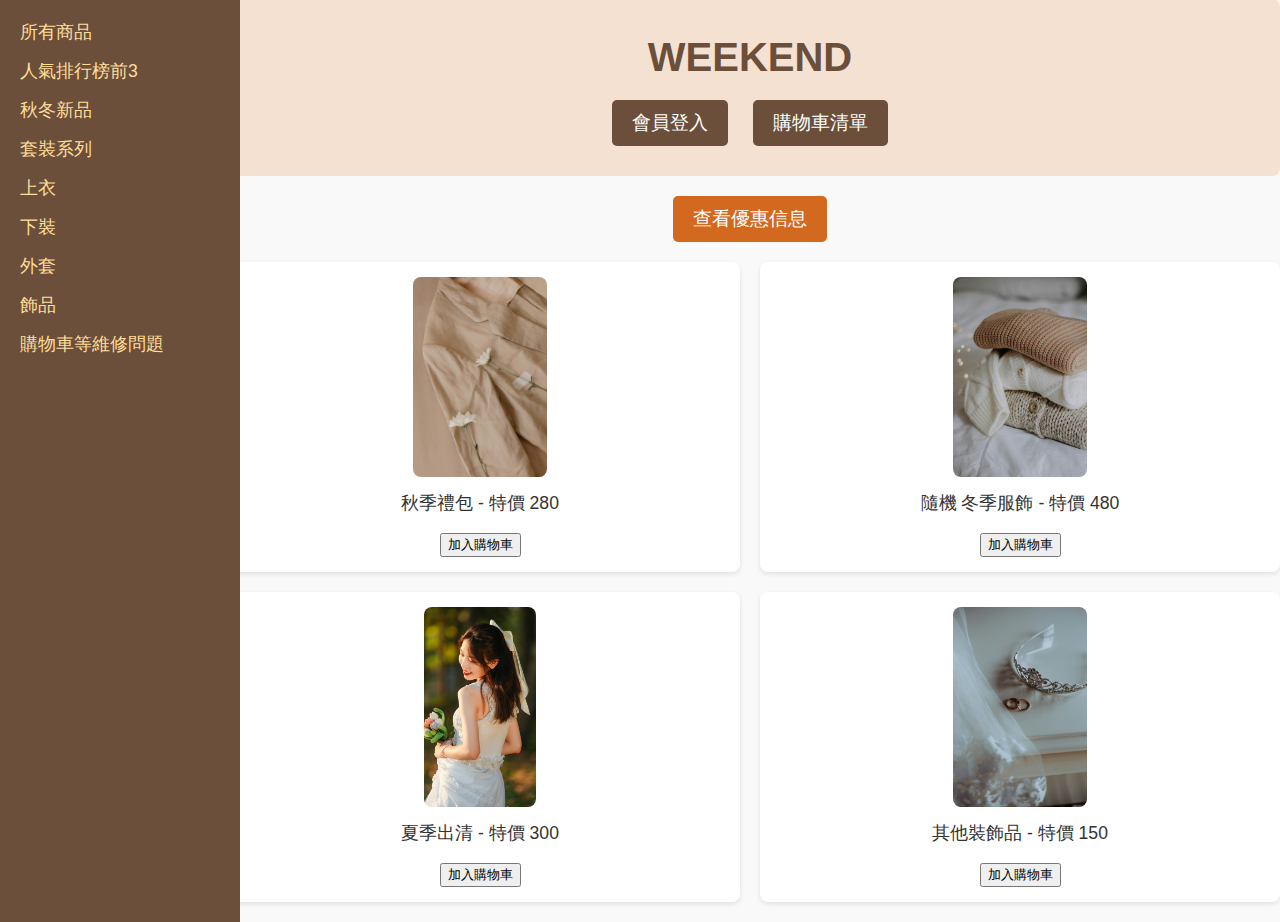
<file: index.html>
<!DOCTYPE html>
<html lang="zh-Hant">
<head>
    <meta charset="UTF-8">
    <meta name="viewport" content="width=device-width, initial-scale=1.0">
    <title>商品展示頁面</title>
    <link rel="stylesheet" href="styles.css">
</head>
<body>

<aside class="sidebar">
    <nav>
        <ul class="navigation">
            <li><a href="page1.html">所有商品</a></li>
            <li><a href="page2.html">人氣排行榜前3</a></li>
            <li><a href="page3.html">秋冬新品</a></li>
            <li><a href="page4.html">套裝系列</a></li>
            <li><a href="page5.html">上衣</a></li>
            <li><a href="page6.html">下裝</a></li>
            <li><a href="page7.html">外套</a></li>
            <li><a href="page8.html">飾品</a></li>
            <li><a href="page9.html">購物車等維修問題</a></li>
        </ul>
    </nav>
</aside>

<main>
    <header>
        <h1 class="site-title">WEEKEND</h1>
        <!-- 添加會員登入和購物車清單按鈕 -->
        <div class="user-controls">
            <button class="login-btn" id="loginBtn">會員登入</button>
            <button class="cart-btn" id="cartBtn">購物車清單</button>
        </div>
    </header>

    <section class="promotion">
        <a href="https://crong1017.github.io/skirt/" target="_blank">
    <button>查看優惠信息</button>
</a>

    </section>

    <!-- 會員登入彈跳視窗結構 -->
    <div id="loginModal" class="modal">
        <div class="modal-content">
            <span class="close" id="closeLoginModal">&times;</span>
            <h2>會員登入</h2>
            <label for="username">帳號：</label>
            <input type="text" id="username" name="username" required>
            <label for="password">密碼：</label>
            <input type="password" id="password" name="password" required>
            <button id="submitLogin">登入</button>
        </div>
    </div>
    <!-- 購物車彈跳視窗結構 -->
    <div id="cartModal" class="modal">
        <div class="modal-content">
            <span class="close" id="closeCartModal">&times;</span>
            <h2>購物車清單</h2>
            <ul id="cartItems"></ul>
            <p id="cartTotal">總金額：NT. 0</p>
            <button id="checkoutBtn">結帳</button>
        </div>
    </div>

    <!-- 購物車結帳彈跳視窗 -->
    <div id="checkoutModal" class="modal">
        <div class="modal-content">
            <span class="close" id="closeCheckoutModal">&times;</span>
            <h2>選擇支付方式</h2>
            <button id="codPayment">貨到付款</button>
            <button id="creditPayment">信用卡支付</button>
        </div>
    </div>

    <section class="product-display">
        <div class="product">
            <img src="path_to_image1.jpg" alt="商品展示1">
            <p>秋季禮包 - 特價 280</p>
            <button class="addToCartBtn" data-product-name="秋季禮包" data-product-price="280">加入購物車</button>
        </div>
        <div class="product">
            <img src="path_to_image2.jpg" alt="商品展示2">
            <p>隨機 冬季服飾 - 特價 480</p>
            <button class="addToCartBtn" data-product-name="隨機 冬季服飾" data-product-price="480">加入購物車</button>
        </div>
        <div class="product">
            <img src="path_to_image3.jpg" alt="商品展示3">
            <p>夏季出清 - 特價 300</p>
            <button class="addToCartBtn" data-product-name="夏季出清" data-product-price="300">加入購物車</button>
        </div>
        <div class="product">
            <img src="path_to_image4.jpg" alt="商品展示4">
            <p>其他裝飾品 - 特價 150</p>
            <button class="addToCartBtn" data-product-name="其他裝飾品" data-product-price="150">加入購物車</button>
        </div>
    </section>
</main>

<!-- 引用 JavaScript 文件 -->
<script src="script.js" defer></script>

</body>
</html>
</file>
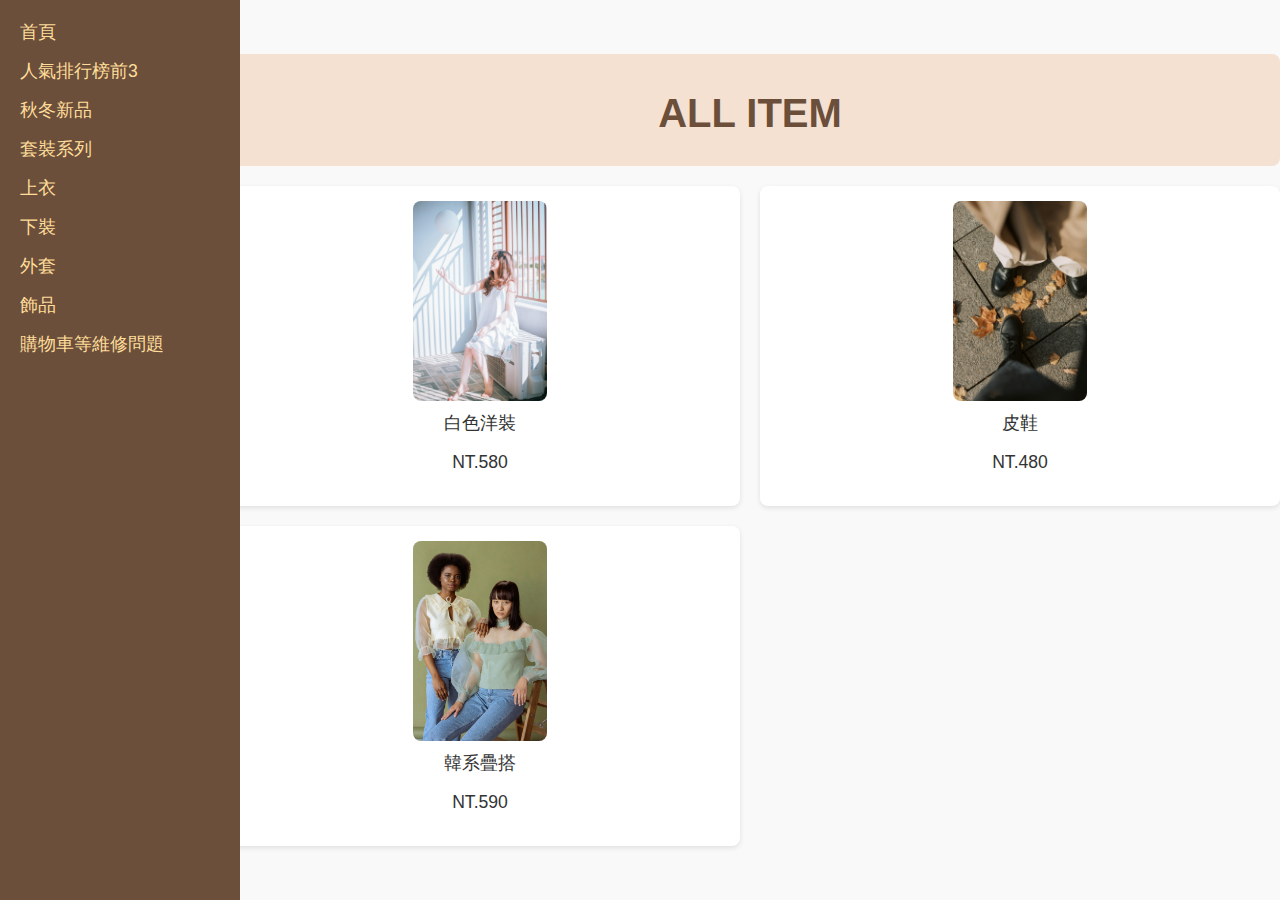
<file: page2.html>
<head>
    <meta charset="UTF-8">
    <meta name="viewport" content="width=device-width, initial-scale=1.0">
    <title>商品展示頁面</title>
    <link rel="stylesheet" href="styles.css">
</head>
<body>

<!-- 左側分類導航欄 -->
<aside class="sidebar">
    <ul class="navigation">
        <li><a href="index.html">首頁</a></li>
        <li><a href="page2.html">人氣排行榜前3</a></li>
        <li><a href="page3.html">秋冬新品</a></li>
        <li><a href="page4.html">套裝系列</a></li>
        <li><a href="page5.html">上衣</a></li>
        <li><a href="page6.html">下裝</a></li>
        <li><a href="page7.html">外套</a></li>
        <li><a href="page8.html">飾品</a></li>
        <li><a href="page9.html">購物車等維修問題</a></li>
    </ul>
</aside>

<!-- 主要內容區域 -->
<main>
    <header>
        <h1 class="site-title">ALL ITEM</h1>
    </header>

    <!-- 商品展示區 -->
    <section class="product-display">
        <div class="product" data-product-name="白色洋裝" data-product-price="580">
            <img src="hot2.jpg" alt="商品展示1">
            <p>白色洋裝</p>
            <p>NT.580</p>
        </div>
        <div class="product" data-product-name="皮鞋" data-product-price="480">
            <img src="hot1.jpg" alt="商品展示3">
            <p>皮鞋</p>
            <p>NT.480</p>
        </div>
        <div class="product" data-product-name="韓系疊搭" data-product-price="590">
            <img src="clothe2.jpg" alt="商品展示3">
            <p>韓系疊搭</p>
            <p>NT.590</p>
        </div>
    </section>

    <!-- 彈跳視窗結構 -->
    <div id="cartModal" class="modal">
        <div class="modal-content">
            <span class="close" id="closeModal">&times;</span>
            <p id="modalText">是否要將商品加入購物車？</p>
            <button id="confirmAddToCart">確認加入購物車</button>
            <button id="cancelAddToCart">取消</button>
        </div>
    </div>
</main>

<!-- JavaScript 文件 -->
<script>
    const products = document.querySelectorAll('.product');
    const cartModal = document.getElementById('cartModal');
    const closeModal = document.getElementById('closeModal');
    const confirmAddToCart = document.getElementById('confirmAddToCart');
    const cancelAddToCart = document.getElementById('cancelAddToCart');
    const modalText = document.getElementById('modalText');

    let selectedProduct = {}; // 保存選中的產品信息

    // 點擊商品時，顯示彈跳視窗
    products.forEach(product => {
        product.addEventListener('click', function(event) {
            event.preventDefault();
            const productName = this.getAttribute('data-product-name');
            const productPrice = this.getAttribute('data-product-price');
            selectedProduct = {
                name: productName,
                price: productPrice
            };
            modalText.innerHTML = `是否要將「${productName} - NT.${productPrice}」加入購物車？`;
            cartModal.style.display = 'block';
        });
    });

    // 點擊「加入購物車」按鈕時，將商品加入購物車
    confirmAddToCart.addEventListener('click', function() {
        let cart = JSON.parse(localStorage.getItem('cart')) || [];

        const cartItem = {
            productName: selectedProduct.name,
            price: selectedProduct.price,
            quantity: 1
        };

        cart.push(cartItem);
        localStorage.setItem('cart', JSON.stringify(cart));

        alert('商品已加入購物車！');
        cartModal.style.display = 'none';
    });

    // 點擊「取消」按鈕時，關閉彈跳視窗
    cancelAddToCart.addEventListener('click', function() {
        cartModal.style.display = 'none';
    });

    // 點擊關閉按鈕時，關閉彈跳視窗
    closeModal.addEventListener('click', function() {
        cartModal.style.display = 'none';
    });

    // 點擊彈跳視窗外部時，關閉彈跳視窗
    window.addEventListener('click', function(event) {
        if (event.target === cartModal) {
            cartModal.style.display = 'none';
        }
    });
</script>

</body>
</html>
</file>
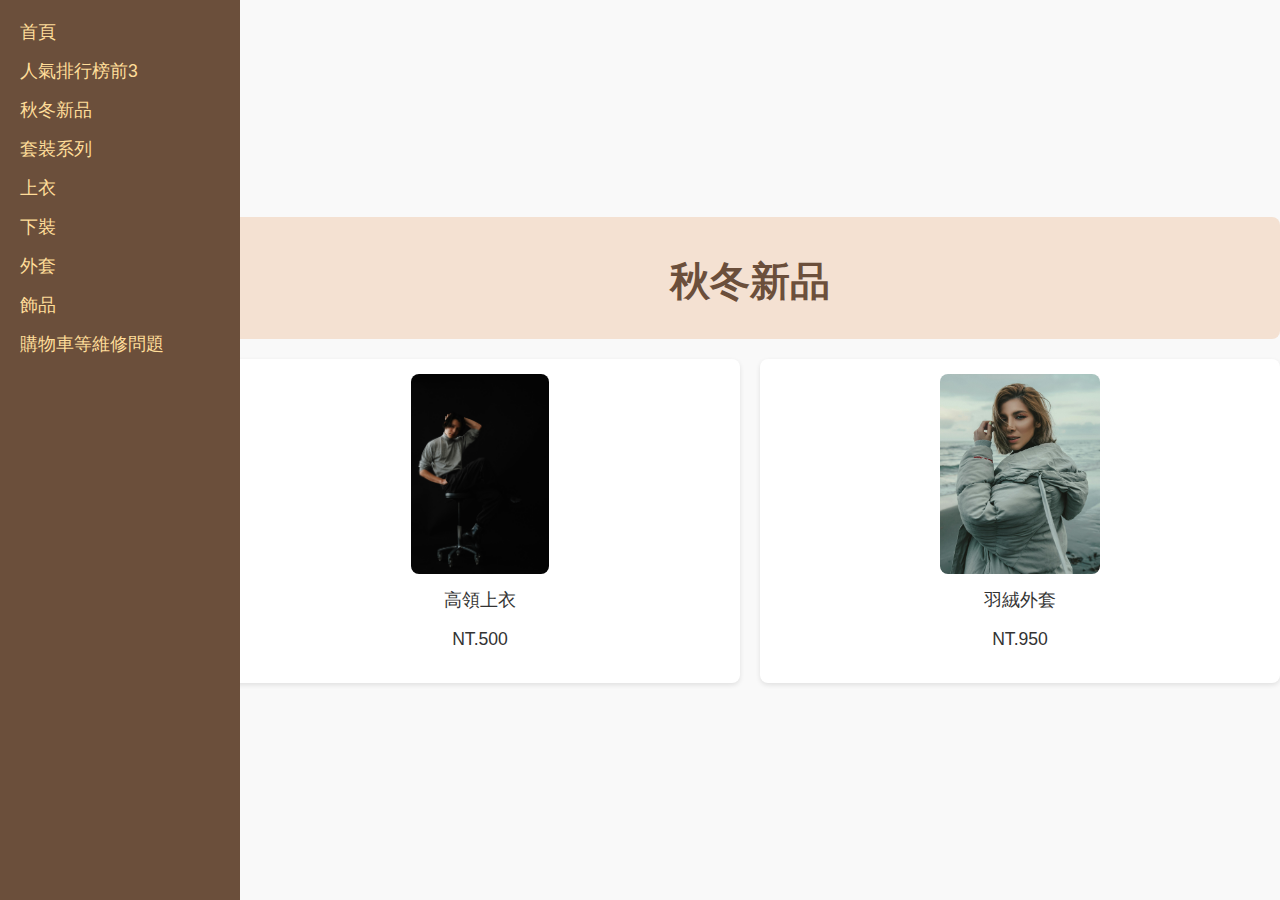
<file: page3.html>
<!DOCTYPE html>
<html lang="zh-Hant">
<head>
  <meta charset="UTF-8">
  <meta name="viewport" content="width=device-width, initial-scale=1.0">
  <title>商品展示頁面</title>
  <link rel="stylesheet" href="styles.css">
</head>
<body>

<!-- 左側分類導航欄 -->
<aside class="sidebar">
  <ul class="navigation">
    <li><a href="index.html">首頁</a></li>
    <li><a href="page2.html">人氣排行榜前3</a></li>
    <li><a href="page3.html">秋冬新品</a></li>
    <li><a href="page4.html">套裝系列</a></li>
    <li><a href="page5.html">上衣</a></li>
    <li><a href="page6.html">下裝</a></li>
    <li><a href="page7.html">外套</a></li>
    <li><a href="page8.html">飾品</a></li>
    <li><a href="page9.html">購物車等維修問題</a></li>
  </ul>
</aside>

<!-- 主要內容區域 -->
<main>
  <header>
    <h1 class="site-title">秋冬新品</h1>
  </header>

  <!-- 商品展示區 -->
  <section class="product-display">
    <div class="product" data-product-name="高領上衣" data-product-price="500">
      <img src="winter1.jpg" alt="商品展示1">
      <p>高領上衣</p>
      <p>NT.500</p>
    </div>
    <div class="product" data-product-name="羽絨外套" data-product-price="950">
      <img src="winter3.jpg" alt="商品展示3">
      <p>羽絨外套</p>
      <p>NT.950</p>
    </div>
    <!-- 可以繼續添加更多商品 -->
  </section>

  <!-- 彈跳視窗結構 -->
  <div id="cartModal" class="modal">
    <div class="modal-content">
      <span class="close" id="closeModal">&times;</span>
      <p id="modalText">是否要將商品加入購物車？</p>
      <button id="confirmAddToCart">加入購物車</button>
      <button id="cancelAddToCart">取消</button>
    </div>
  </div>
</main>

<!-- JavaScript 文件 -->
<script>
  const products = document.querySelectorAll('.product');
  const cartModal = document.getElementById('cartModal');
  const closeModal = document.getElementById('closeModal');
  const confirmAddToCart = document.getElementById('confirmAddToCart');
  const cancelAddToCart = document.getElementById('cancelAddToCart');
  const modalText = document.getElementById('modalText');

  let selectedProduct = {}; // 保存選中的產品信息

  // 點擊商品時，顯示彈跳視窗
  products.forEach(product => {
    product.addEventListener('click', function(event) {
      event.preventDefault();
      const productName = this.getAttribute('data-product-name');
      const productPrice = this.getAttribute('data-product-price');
      selectedProduct = {
        name: productName,
        price: productPrice
      };
      modalText.innerHTML = `是否要將「${productName} - NT.${productPrice}」加入購物車？`;
      cartModal.style.display = 'block';
    });
  });

  // 點擊「加入購物車」按鈕時，將商品加入購物車
  confirmAddToCart.addEventListener('click', function() {
    let cart = JSON.parse(localStorage.getItem('cart')) || [];

    const cartItem = {
      productName: selectedProduct.name,
      price: selectedProduct.price,
      quantity: 1
    };

    cart.push(cartItem);
    localStorage.setItem('cart', JSON.stringify(cart));

    alert('商品已加入購物車！');
    cartModal.style.display = 'none';
  });

  // 點擊「取消」按鈕時，關閉彈跳視窗
  cancelAddToCart.addEventListener('click', function() {
    cartModal.style.display = 'none';
  });

  // 點擊關閉按鈕時，關閉彈跳視窗
  closeModal.addEventListener('click', function() {
    cartModal.style.display = 'none';
  });

  // 點擊彈跳視窗外部時，關閉彈跳視窗
  window.addEventListener('click', function(event) {
    if (event.target === cartModal) {
      cartModal.style.display = 'none';
    }
  });
</script>

</body>
</html>
</file>
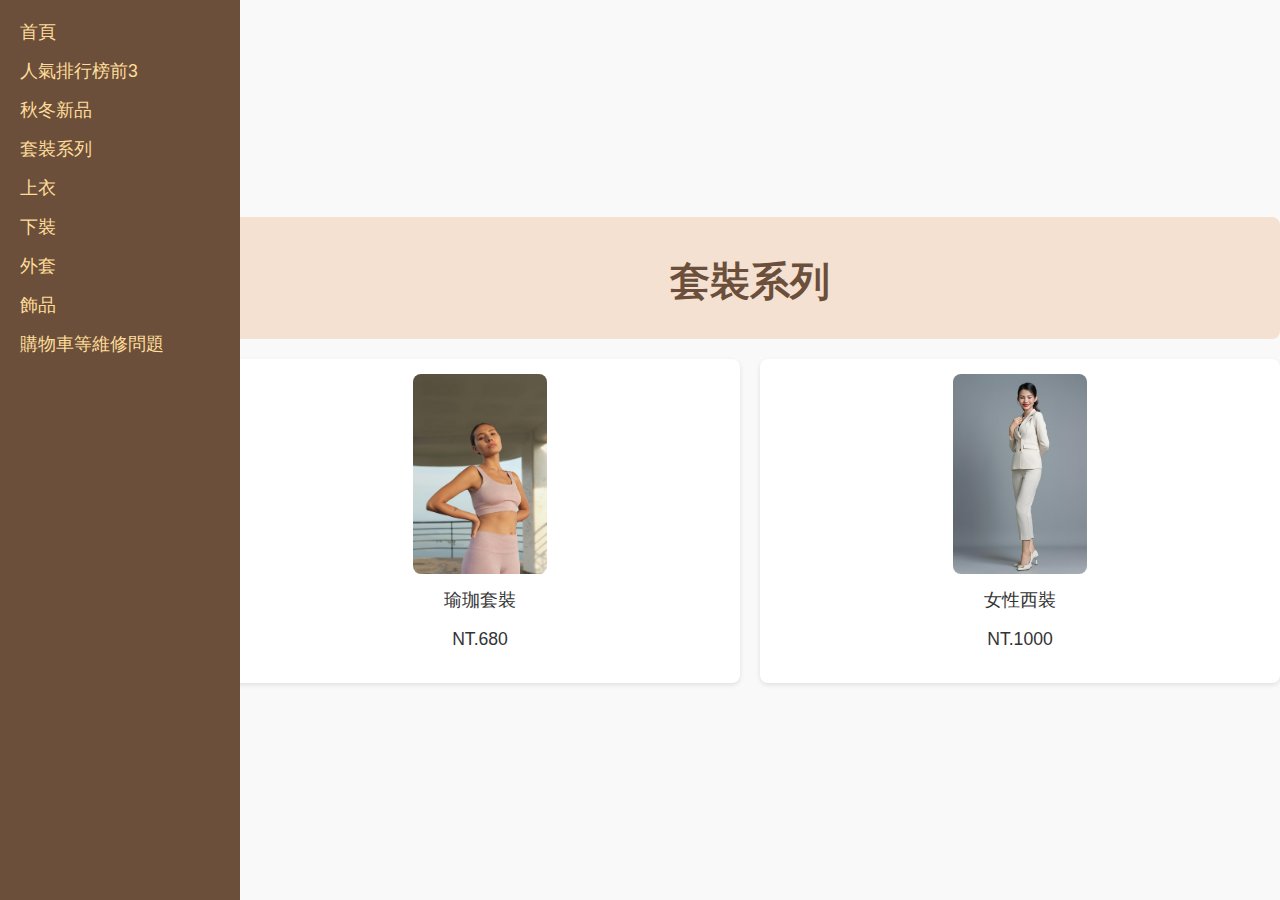
<file: page4.html>
<!DOCTYPE html>
<html lang="zh-Hant">
<head>
    <meta charset="UTF-8">
    <meta name="viewport" content="width=device-width, initial-scale=1.0">
    <title>商品展示頁面</title>
    <link rel="stylesheet" href="styles.css">
</head>
<body>

<!-- 左側分類導航欄 -->
<aside class="sidebar">
    <ul class="navigation">
        <li><a href="index.html">首頁</a></li>
        <li><a href="page2.html">人氣排行榜前3</a></li>
        <li><a href="page3.html">秋冬新品</a></li>
        <li><a href="page4.html">套裝系列</a></li>
        <li><a href="page5.html">上衣</a></li>
        <li><a href="page6.html">下裝</a></li>
        <li><a href="page7.html">外套</a></li>
        <li><a href="page8.html">飾品</a></li>
        <li><a href="page9.html">購物車等維修問題</a></li>
    </ul>
</aside>

<!-- 主要內容區域 -->
<main>
    <header>
        <h1 class="site-title">套裝系列</h1>
    </header>

    <!-- 商品展示區 -->
    <section class="product-display">
        <div class="product" data-product-name="瑜珈套裝" data-product-price="680">
            <img src="all1.jpg" alt="商品展示1">
            <p>瑜珈套裝</p>
            <p>NT.680</p>
        </div>
        <div class="product" data-product-name="女性西裝" data-product-price="1000">
            <img src="all2.jpg" alt="商品展示3">
            <p>女性西裝</p>
            <p>NT.1000</p>
        </div>
        <!-- 可以繼續添加更多商品 -->
    </section>

    <!-- 彈跳視窗結構 -->
    <div id="cartModal" class="modal">
        <div class="modal-content">
            <span class="close" id="closeModal">&times;</span>
            <p id="modalText">是否要將商品加入購物車？</p>
            <button id="confirmAddToCart">加入購物車</button>
            <button id="cancelAddToCart">取消</button>
        </div>
    </div>
</main>

<!-- JavaScript 文件 -->
<script>
    const products = document.querySelectorAll('.product');
    const cartModal = document.getElementById('cartModal');
    const closeModal = document.getElementById('closeModal');
    const confirmAddToCart = document.getElementById('confirmAddToCart');
    const cancelAddToCart = document.getElementById('cancelAddToCart');
    const modalText = document.getElementById('modalText');

    let selectedProduct = {}; // 保存選中的產品信息

    // 點擊商品時，顯示彈跳視窗
    products.forEach(product => {
        product.addEventListener('click', function(event) {
            event.preventDefault();
            const productName = this.getAttribute('data-product-name');
            const productPrice = this.getAttribute('data-product-price');
            selectedProduct = {
                name: productName,
                price: productPrice
            };
            modalText.innerHTML = `是否要將「${productName} - NT.${productPrice}」加入購物車？`;
            cartModal.style.display = 'block';
        });
    });

    // 點擊「加入購物車」按鈕時，將商品加入購物車
    confirmAddToCart.addEventListener('click', function() {
        let cart = JSON.parse(localStorage.getItem('cart')) || [];

        const cartItem = {
            productName: selectedProduct.name,
            price: selectedProduct.price,
            quantity: 1
        };

        cart.push(cartItem);
        localStorage.setItem('cart', JSON.stringify(cart));

        alert('商品已加入購物車！');
        cartModal.style.display = 'none';
    });

    // 點擊「取消」按鈕時，關閉彈跳視窗
    cancelAddToCart.addEventListener('click', function() {
        cartModal.style.display = 'none';
    });

    // 點擊關閉按鈕時，關閉彈跳視窗
    closeModal.addEventListener('click', function() {
        cartModal.style.display = 'none';
    });

    // 點擊彈跳視窗外部時，關閉彈跳視窗
    window.addEventListener('click', function(event) {
        if (event.target === cartModal) {
            cartModal.style.display = 'none';
        }
    });
</script>

</body>
</html>
</file>
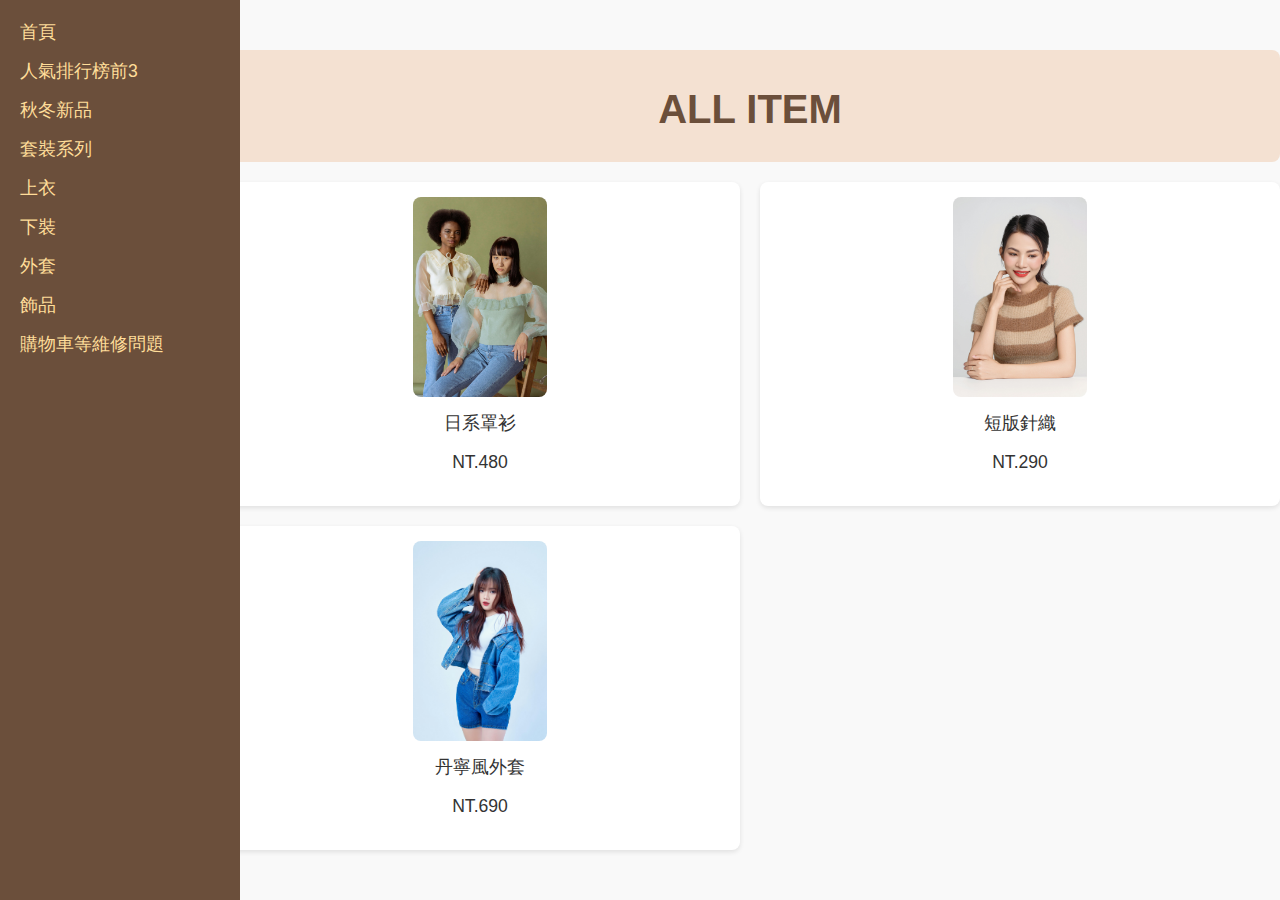
<file: page5.html>
<!DOCTYPE html>
<html lang="zh-Hant">
<head>
    <meta charset="UTF-8">
    <meta name="viewport" content="width=device-width, initial-scale=1.0">
    <title>商品展示頁面</title>
    <link rel="stylesheet" href="styles.css">
</head>
<body>

<!-- 左側分類導航欄 -->
<aside class="sidebar">
    <ul class="navigation">
        <li><a href="index.html">首頁</a></li>
        <li><a href="page2.html">人氣排行榜前3</a></li>
        <li><a href="page3.html">秋冬新品</a></li>
        <li><a href="page4.html">套裝系列</a></li>
        <li><a href="page5.html">上衣</a></li>
        <li><a href="page6.html">下裝</a></li>
        <li><a href="page7.html">外套</a></li>
        <li><a href="page8.html">飾品</a></li>
        <li><a href="page9.html">購物車等維修問題</a></li>
    </ul>
</aside>

<!-- 主要內容區域 -->
<main>
    <header>
        <h1 class="site-title">ALL ITEM</h1>
    </header>

    <!-- 商品展示區 -->
    <section class="product-display">
        <div class="product" data-product-name="日系罩衫" data-product-price="480">
            <img src="clothe2.jpg" alt="商品展示2">
            <p>日系罩衫</p>
            <p>NT.480</p>
        </div>
        <div class="product" data-product-name="短版針織" data-product-price="290">
            <img src="clothe3.jpg" alt="商品展示3">
            <p>短版針織</p>
            <p>NT.290</p>
        </div>
        <div class="product" data-product-name="丹寧風外套" data-product-price="690">
            <img src="clothe4.jpg" alt="商品展示4">
            <p>丹寧風外套</p>
            <p>NT.690</p>
        </div>
        <!-- 可以繼續添加更多商品 -->
    </section>

    <!-- 彈跳視窗結構 -->
    <div id="cartModal" class="modal">
        <div class="modal-content">
            <span class="close" id="closeModal">&times;</span>
            <p id="modalText">是否要將商品加入購物車？</p>
            <button id="confirmAddToCart">加入購物車</button>
            <button id="cancelAddToCart">取消</button>
        </div>
    </div>
</main>

<!-- JavaScript 文件 -->
<script>
    const products = document.querySelectorAll('.product');
    const cartModal = document.getElementById('cartModal');
    const closeModal = document.getElementById('closeModal');
    const confirmAddToCart = document.getElementById('confirmAddToCart');
    const cancelAddToCart = document.getElementById('cancelAddToCart');
    const modalText = document.getElementById('modalText');

    let selectedProduct = {}; // 保存選中的產品信息

    // 點擊商品時，顯示彈跳視窗
    products.forEach(product => {
        product.addEventListener('click', function(event) {
            event.preventDefault();
            const productName = this.getAttribute('data-product-name');
            const productPrice = this.getAttribute('data-product-price');
            selectedProduct = {
                name: productName,
                price: productPrice
            };
            modalText.innerHTML = `是否要將「${productName} - NT.${productPrice}」加入購物車？`;
            cartModal.style.display = 'block';
        });
    });

    // 點擊「加入購物車」按鈕時，將商品加入購物車
    confirmAddToCart.addEventListener('click', function() {
        let cart = JSON.parse(localStorage.getItem('cart')) || [];

        const cartItem = {
            productName: selectedProduct.name,
            price: selectedProduct.price,
            quantity: 1
        };

        cart.push(cartItem);
        localStorage.setItem('cart', JSON.stringify(cart));

        alert('商品已加入購物車！');
        cartModal.style.display = 'none';
    });

    // 點擊「取消」按鈕時，關閉彈跳視窗
    cancelAddToCart.addEventListener('click', function() {
        cartModal.style.display = 'none';
    });

    // 點擊關閉按鈕時，關閉彈跳視窗
    closeModal.addEventListener('click', function() {
        cartModal.style.display = 'none';
    });

    // 點擊彈跳視窗外部時，關閉彈跳視窗
    window.addEventListener('click', function(event) {
        if (event.target === cartModal) {
            cartModal.style.display = 'none';
        }
    });
</script>

</body>
</html>
</file>
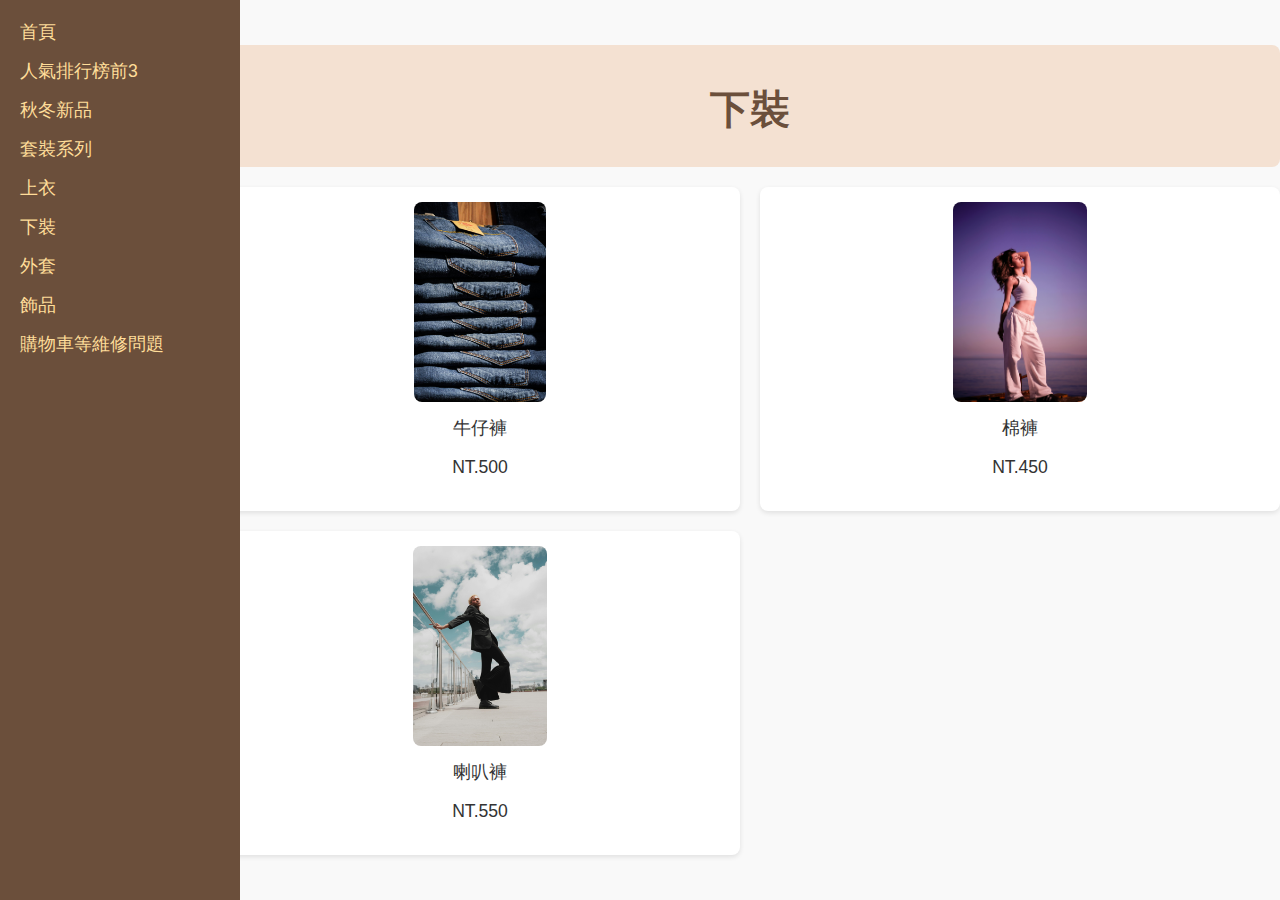
<file: page6.html>
<!DOCTYPE html>
<html lang="zh-Hant">
<head>
  <meta charset="UTF-8">
  <meta name="viewport" content="width=device-width, initial-scale=1.0">
  <title>商品展示頁面</title>
  <link rel="stylesheet" href="styles.css">
</head>
<body>

<!-- 左側分類導航欄 -->
<aside class="sidebar">
  <ul class="navigation">
    <li><a href="index.html">首頁</a></li>
    <li><a href="page2.html">人氣排行榜前3</a></li>
    <li><a href="page3.html">秋冬新品</a></li>
    <li><a href="page4.html">套裝系列</a></li>
    <li><a href="page5.html">上衣</a></li>
    <li><a href="page6.html">下裝</a></li>
    <li><a href="page7.html">外套</a></li>
    <li><a href="page8.html">飾品</a></li>
    <li><a href="page9.html">購物車等維修問題</a></li>
  </ul>
</aside>

<!-- 主要內容區域 -->
<main>
  <header>
    <h1 class="site-title">下裝</h1>
  </header>

  <!-- 商品展示區 -->
  <section class="product-display">
    <div class="product" data-product-name="牛仔褲" data-product-price="500">
      <img src="paint1.jpg" alt="商品展示1">
      <p>牛仔褲</p>
      <p>NT.500</p>
    </div>
    <div class="product" data-product-name="棉褲" data-product-price="450">
      <img src="paint2.jpg" alt="商品展示3">
      <p>棉褲</p>
      <p>NT.450</p>
    </div>
      <div class="product" data-product-name="喇叭褲" data-product-price="550">
      <img src="paint3.jpg" alt="商品展示3">
      <p>喇叭褲</p>
      <p>NT.550</p>
    </div>
    <!-- 可以繼續添加更多商品 -->
  </section>

  <!-- 彈跳視窗結構 -->
  <div id="cartModal" class="modal">
    <div class="modal-content">
      <span class="close" id="closeModal">&times;</span>
      <p id="modalText">是否要將商品加入購物車？</p>
      <button id="confirmAddToCart">加入購物車</button>
      <button id="cancelAddToCart">取消</button>
    </div>
  </div>
</main>

<!-- JavaScript 文件 -->
<script>
  const products = document.querySelectorAll('.product');
  const cartModal = document.getElementById('cartModal');
  const closeModal = document.getElementById('closeModal');
  const confirmAddToCart = document.getElementById('confirmAddToCart');
  const cancelAddToCart = document.getElementById('cancelAddToCart');
  const modalText = document.getElementById('modalText');

  let selectedProduct = {}; // 保存選中的產品信息

  // 點擊商品時，顯示彈跳視窗
  products.forEach(product => {
    product.addEventListener('click', function(event) {
      event.preventDefault();
      const productName = this.getAttribute('data-product-name');
      const productPrice = this.getAttribute('data-product-price');
      selectedProduct = {
        name: productName,
        price: productPrice
      };
      modalText.innerHTML = `是否要將「${productName} - NT.${productPrice}」加入購物車？`;
      cartModal.style.display = 'block';
    });
  });

  // 點擊「加入購物車」按鈕時，將商品加入購物車
  confirmAddToCart.addEventListener('click', function() {
    let cart = JSON.parse(localStorage.getItem('cart')) || [];

    const cartItem = {
      productName: selectedProduct.name,
      price: selectedProduct.price,
      quantity: 1
    };

    cart.push(cartItem);
    localStorage.setItem('cart', JSON.stringify(cart));

    alert('商品已加入購物車！');
    cartModal.style.display = 'none';
  });

  // 點擊「取消」按鈕時，關閉彈跳視窗
  cancelAddToCart.addEventListener('click', function() {
    cartModal.style.display = 'none';
  });

  // 點擊關閉按鈕時，關閉彈跳視窗
  closeModal.addEventListener('click', function() {
    cartModal.style.display = 'none';
  });

  // 點擊彈跳視窗外部時，關閉彈跳視窗
  window.addEventListener('click', function(event) {
    if (event.target === cartModal) {
      cartModal.style.display = 'none';
    }
  });
</script>

</body>
</html>
</file>
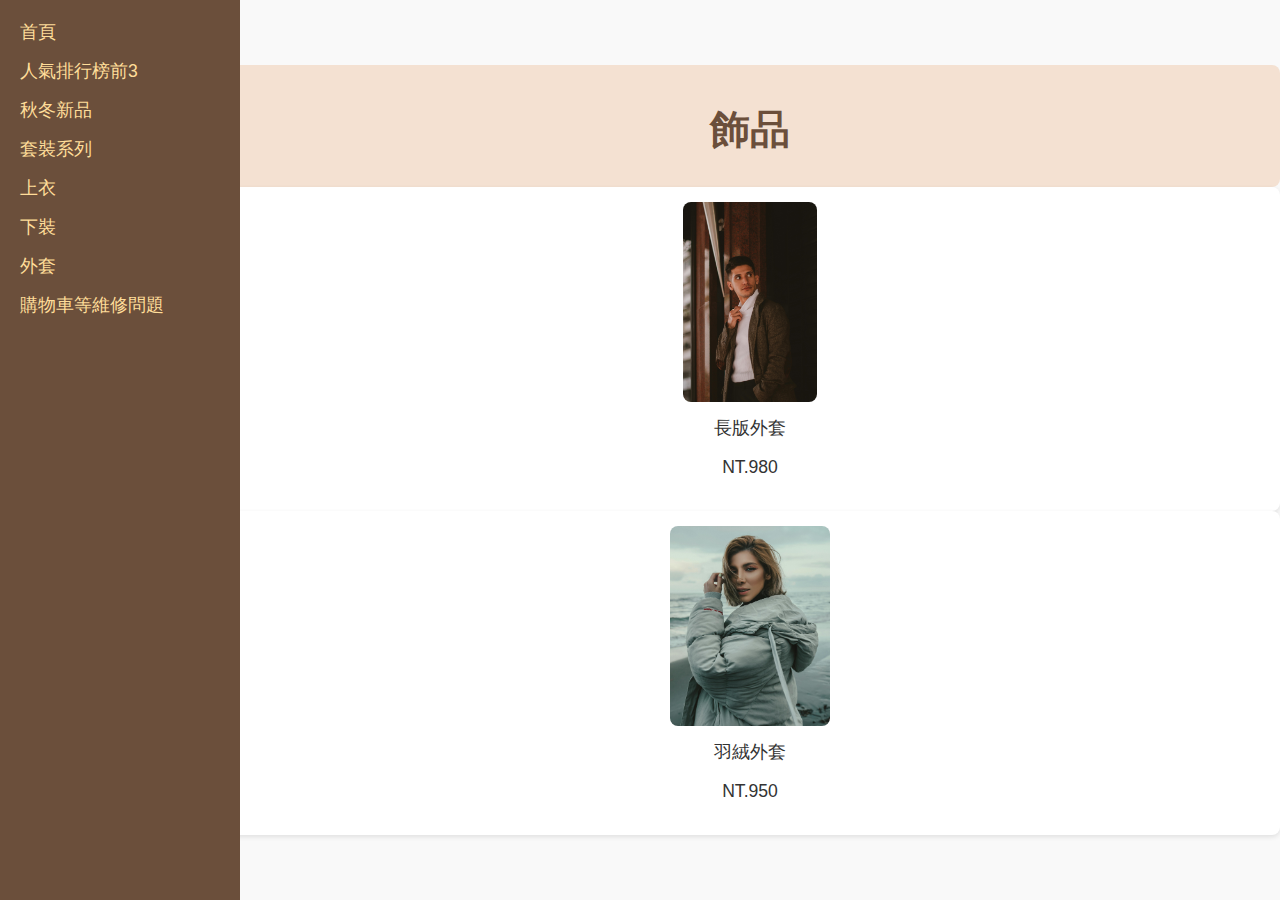
<file: page7.html>
<!DOCTYPE html>
<html lang="zh-Hant">
<head>
  <meta charset="UTF-8">
  <meta name="viewport" content="width=device-width, initial-scale=1.0">
  <title>商品展示頁面</title>
  <link rel="stylesheet" href="styles.css">
</head>
<body>

<!-- 左側分類導航欄 -->
<aside class="sidebar">
  <ul class="navigation">
    <li><a href="index.html">首頁</a></li>
    <li><a href="page2.html">人氣排行榜前3</a></li>
    <li><a href="page3.html">秋冬新品</a></li>
    <li><a href="page4.html">套裝系列</a></li>
    <li><a href="page5.html">上衣</a></li>
    <li><a href="page6.html">下裝</a></li>
    <li><a href="page7.htl">外套</a></li>
    <li><a href="page9.html">購物車等維修問題</a></li>
  </ul>
</aside>

<!-- 主要內容區域 -->
<main>
  <header>
    <h1 class="site-title">飾品</h1>
  </header>

  <!-- 商品展示區 -->
   </div>
    <div class="product" data-product-name="長版外套" data-product-price="980">
      <img src="winter2.jpg" alt="商品展示3">
      <p>長版外套</p>
      <p>NT.980</p>
    </div>
    <div class="product" data-product-name="羽絨外套" data-product-price="950">
      <img src="winter3.jpg" alt="商品展示3">
      <p>羽絨外套</p>
      <p>NT.950</p>
    </div>
    <!-- 可以繼續添加更多商品 -->
  </section>

  <!-- 彈跳視窗結構 -->
  <div id="cartModal" class="modal">
    <div class="modal-content">
      <span class="close" id="closeModal">&times;</span>
      <p id="modalText">是否要將商品加入購物車？</p>
      <button id="confirmAddToCart">加入購物車</button>
      <button id="cancelAddToCart">取消</button>
    </div>
  </div>
</main>

<!-- JavaScript 文件 -->
<script>
  const products = document.querySelectorAll('.product');
  const cartModal = document.getElementById('cartModal');
  const closeModal = document.getElementById('closeModal');
  const confirmAddToCart = document.getElementById('confirmAddToCart');
  const cancelAddToCart = document.getElementById('cancelAddToCart');
  const modalText = document.getElementById('modalText');

  let selectedProduct = {}; // 保存選中的產品信息

  // 點擊商品時，顯示彈跳視窗
  products.forEach(product => {
    product.addEventListener('click', function(event) {
      event.preventDefault();
      const productName = this.getAttribute('data-product-name');
      const productPrice = this.getAttribute('data-product-price');
      selectedProduct = {
        name: productName,
        price: productPrice
      };
      modalText.innerHTML = `是否要將「${productName} - NT.${productPrice}」加入購物車？`;
      cartModal.style.display = 'block';
    });
  });

  // 點擊「加入購物車」按鈕時，將商品加入購物車
  confirmAddToCart.addEventListener('click', function() {
    let cart = JSON.parse(localStorage.getItem('cart')) || [];

    const cartItem = {
      productName: selectedProduct.name,
      price: selectedProduct.price,
      quantity: 1
    };

    cart.push(cartItem);
    localStorage.setItem('cart', JSON.stringify(cart));

    alert('商品已加入購物車！');
    cartModal.style.display = 'none';
  });

  // 點擊「取消」按鈕時，關閉彈跳視窗
  cancelAddToCart.addEventListener('click', function() {
    cartModal.style.display = 'none';
  });

  // 點擊關閉按鈕時，關閉彈跳視窗
  closeModal.addEventListener('click', function() {
    cartModal.style.display = 'none';
  });

  // 點擊彈跳視窗外部時，關閉彈跳視窗
  window.addEventListener('click', function(event) {
    if (event.target === cartModal) {
      cartModal.style.display = 'none';
    }
  });
</script>

</body>
</html>
</file>
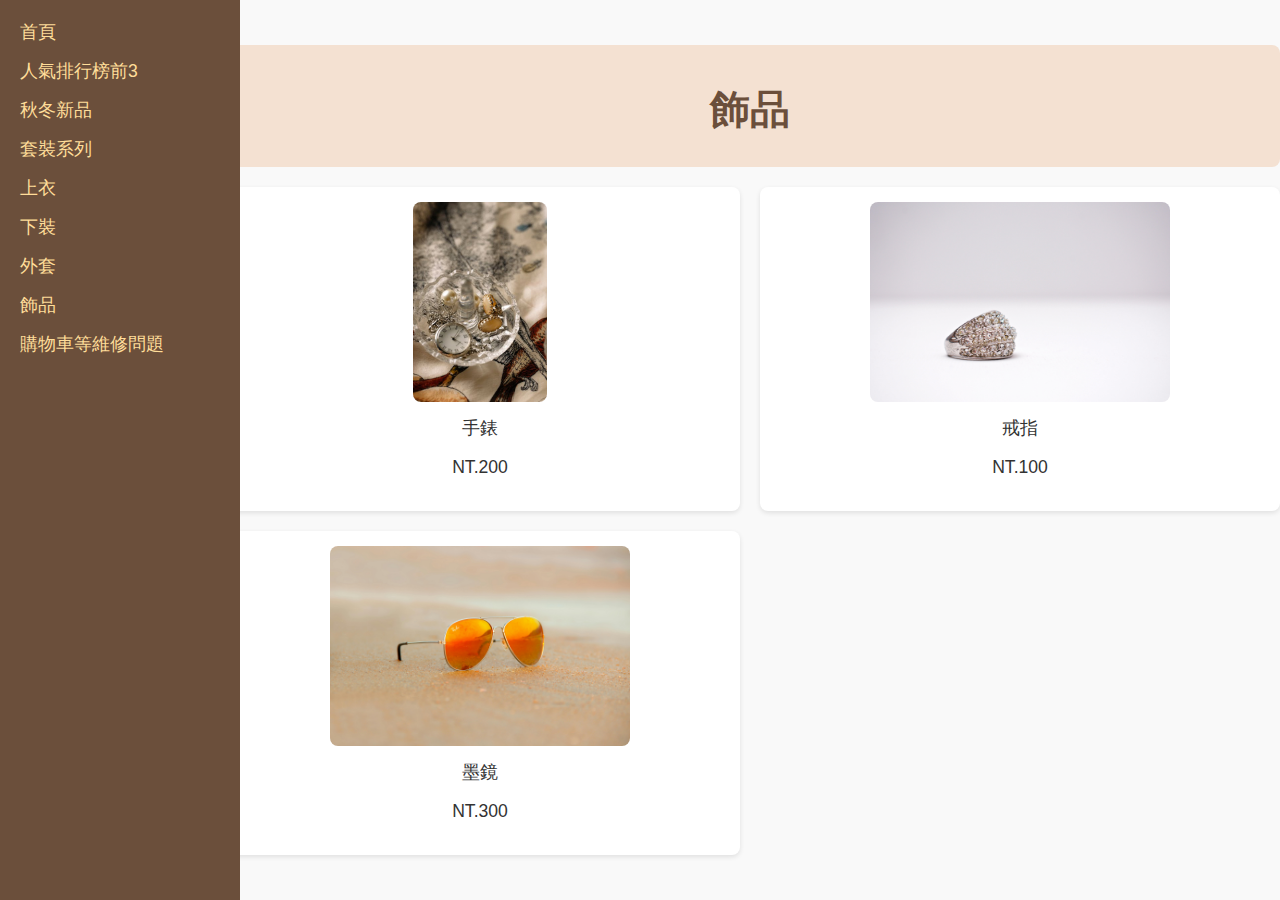
<file: page8.html>
<!DOCTYPE html>
<html lang="zh-Hant">
<head>
    <meta charset="UTF-8">
    <meta name="viewport" content="width=device-width, initial-scale=1.0">
    <title>商品展示頁面</title>
    <link rel="stylesheet" href="styles.css">
</head>
<body>

<!-- 左側分類導航欄 -->
<aside class="sidebar">
    <ul class="navigation">
        <li><a href="index.html">首頁</a></li>
        <li><a href="page2.html">人氣排行榜前3</a></li>
        <li><a href="page3.html">秋冬新品</a></li>
        <li><a href="page4.html">套裝系列</a></li>
        <li><a href="page5.html">上衣</a></li>
        <li><a href="page6.html">下裝</a></li>
        <li><a href="page7.html">外套</a></li>
        <li><a href="page8.html">飾品</a></li>
        <li><a href="page9.html">購物車等維修問題</a></li>
    </ul>
</aside>

<!-- 主要內容區域 -->
<main>
    <header>
        <h1 class="site-title">飾品</h1>
    </header>

    <!-- 商品展示區 -->
    <section class="product-display">
        <div class="product" data-product-name="手錶" data-product-price="200">
            <img src="necaklace1.jpeg" alt="商品展示1">
            <p>手錶</p>
            <p>NT.200</p>
        </div>
        <div class="product" data-product-name="戒指" data-product-price="100">
            <img src="nacklace2.jpg" alt="商品展示3">
            <p>戒指</p>
            <p>NT.100</p>
        </div>
        <div class="product" data-product-name="墨鏡" data-product-price="300">
            <img src="necklace3.jpg" alt="商品展示3">
            <p>墨鏡</p>
            <p>NT.300</p>
        </div>
        <!-- 可以繼續添加更多商品 -->
    </section>

    <!-- 彈跳視窗結構 -->
    <div id="cartModal" class="modal">
        <div class="modal-content">
            <span class="close" id="closeModal">&times;</span>
            <p id="modalText">是否要將商品加入購物車？</p>
            <button id="confirmAddToCart">加入購物車</button>
            <button id="cancelAddToCart">取消</button>
        </div>
    </div>
</main>

<!-- JavaScript 文件 -->
<script>
    const products = document.querySelectorAll('.product');
    const cartModal = document.getElementById('cartModal');
    const closeModal = document.getElementById('closeModal');
    const confirmAddToCart = document.getElementById('confirmAddToCart');
    const cancelAddToCart = document.getElementById('cancelAddToCart');
    const modalText = document.getElementById('modalText');

    let selectedProduct = {}; // 保存選中的產品信息

    // 點擊商品時，顯示彈跳視窗
    products.forEach(product => {
        product.addEventListener('click', function(event) {
            event.preventDefault();
            const productName = this.getAttribute('data-product-name');
            const productPrice = this.getAttribute('data-product-price');
            selectedProduct = {
                name: productName,
                price: productPrice
            };
            modalText.innerHTML = `是否要將「${productName} - NT.${productPrice}」加入購物車？`;
            cartModal.style.display = 'block';
        });
    });

    // 點擊「加入購物車」按鈕時，將商品加入購物車
    confirmAddToCart.addEventListener('click', function() {
        let cart = JSON.parse(localStorage.getItem('cart')) || [];

        const cartItem = {
            productName: selectedProduct.name,
            price: selectedProduct.price,
            quantity: 1
        };

        cart.push(cartItem);
        localStorage.setItem('cart', JSON.stringify(cart));

        alert('商品已加入購物車！');
        cartModal.style.display = 'none';
    });

    // 點擊「取消」按鈕時，關閉彈跳視窗
    cancelAddToCart.addEventListener('click', function() {
        cartModal.style.display = 'none';
    });

    // 點擊關閉按鈕時，關閉彈跳視窗
    closeModal.addEventListener('click', function() {
        cartModal.style.display = 'none';
    });

    // 點擊彈跳視窗外部時，關閉彈跳視窗
    window.addEventListener('click', function(event) {
        if (event.target === cartModal) {
            cartModal.style.display = 'none';
        }
    });
</script>

</body>
</html>
</file>
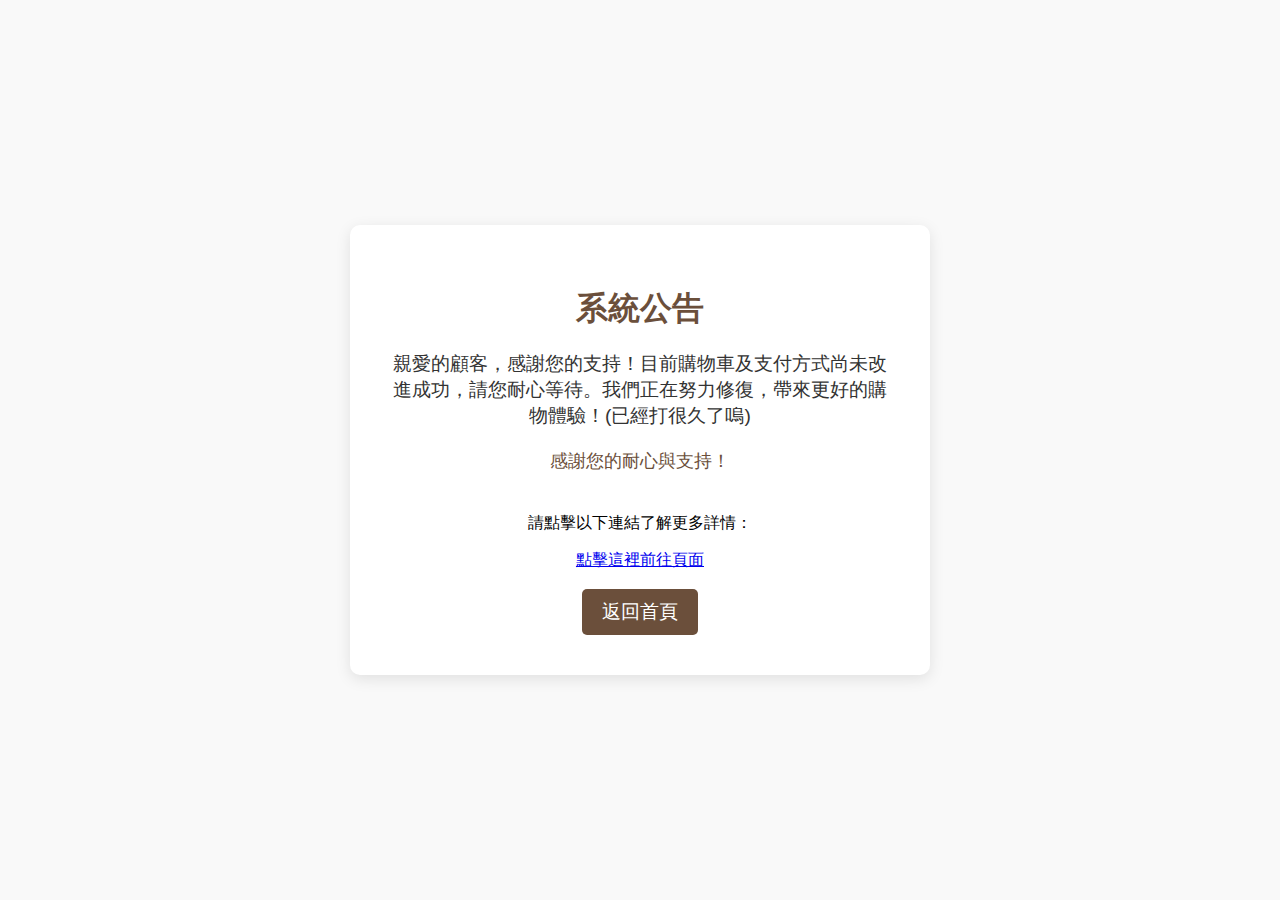
<file: page9.html>
<!DOCTYPE html>
<html lang="zh-Hant">
<head>
    <meta charset="UTF-8">
    <meta name="viewport" content="width=device-width, initial-scale=1.0">
    <title>系統公告</title>
    <link rel="stylesheet" href="styles.css">
</head>
<body>

<div class="announcement-container">
    <div class="announcement-box">
        <h1 class="announcement-title">系統公告</h1>
        <p class="announcement-message">
            親愛的顧客，感謝您的支持！目前購物車及支付方式尚未改進成功，請您耐心等待。我們正在努力修復，帶來更好的購物體驗！(已經打很久了嗚)
        </p>
        <p class="thanks-message">感謝您的耐心與支持！</p>
        <!-- 新增超連結 -->
        <p>請點擊以下連結了解更多詳情：</p>
        <a href="https://crong1017.github.io/skirt/" target="_blank">點擊這裡前往頁面</a>
        <br><br>
        <!-- 返回首頁按鈕 -->
        <button class="back-btn" onclick="window.location.href='index.html'">返回首頁</button>
    </div>
</div>

</body>
</html>
</file>
<file: styles.css>
/* 基本樣式 */
body {
    font-family: 'Arial', sans-serif;
    background-color: #f9f9f9;
    margin: 0;
    padding: 0;
    display: flex;
    flex-direction: column;
    align-items: center;
    box-sizing: border-box;
}

/* 會員登入和購物車按鈕樣式 */
.user-controls {
    text-align: center;
    margin: 20px 0;
}

.user-controls .login-btn, .user-controls .cart-btn {
    background-color: #6b4f3b;
    color: white;
    border: none;
    padding: 10px 20px;
    font-size: 1.2em;
    cursor: pointer;
    margin: 0 10px;
    border-radius: 5px;
}

.user-controls .login-btn:hover, .user-controls .cart-btn:hover {
    background-color: #b3581c;
}

/* 會員登入彈跳視窗樣式 */
.modal {
    display: none; /* 預設隱藏 */
    position: fixed;
    z-index: 1000;
    left: 50%;
    top: 50%;
    transform: translate(-50%, -50%);
    width: 300px;
    background-color: #f4e1d2;
    padding: 20px;
    border-radius: 10px;
    box-shadow: 0 4px 15px rgba(0, 0, 0, 0.1);
}

.modal-content {
    text-align: center;
}

.close {
    position: absolute;
    top: 10px;
    right: 20px;
    font-size: 1.5em;
    cursor: pointer;
}

/* 購物車彈跳視窗樣式 */
.modal-content {
    background-color: white;
    padding: 20px;
    text-align: center;
    border-radius: 10px;
    width: 300px;
    margin: 0 auto;
    position: relative;
}

#cartItems {
    list-style-type: none;
    padding: 0;
    margin: 0;
}

#cartItems li {
    margin-bottom: 10px;
    border-bottom: 1px solid #ccc;
    padding-bottom: 5px;
}

.close {
    position: absolute;
    right: 10px;
    top: 10px;
    font-size: 1.5em;
    cursor: pointer;
}

/* 左側導航欄 */
.sidebar {
    position: fixed; /* 固定在左側 */
    top: 0;
    left: 0;
    width: 200px;
    height: 100%;
    background-color: #6b4f3b; /* 深棕色背景 */
    padding: 20px;
}

.navigation {
    list-style-type: none;
    padding: 0;
    margin: 0;
}

.navigation li {
    margin-bottom: 15px;
}

.navigation li a {
    color: #ffdd99;
    text-decoration: none;
    font-size: 1.1em;
}

.navigation li a:hover {
    color: #ffffff;
}

/* 主要內容區域 */
main {
    margin-left: 220px; /* 給側邊欄留出空間 */
    padding: 20px;
    width: calc(100% - 220px);
}

/* 頁面標題 */
.site-title {
    font-size: 2.5em;
    color: #6b4f3b; /* 深棕色 */
    text-align: center;
    margin-bottom: 20px;
}

/* 促銷按鈕 */
.promotion {
    text-align: center;
    margin: 20px 0;
}

.promotion button {
    background-color: #d2691e; /* 橙棕色 */
    color: white;
    border: none;
    padding: 10px 20px;
    font-size: 1.2em;
    cursor: pointer;
    border-radius: 5px;
}

.promotion button:hover {
    background-color: #b3581c;
}

/* 商品展示區塊，使用4格佈局 */
.product-display {
    display: grid;
    grid-template-columns: repeat(2, 1fr); /* 兩列顯示 */
    gap: 20px;
    margin-top: 20px;
}

.product {
    background-color: white;
    padding: 15px;
    border-radius: 8px;
    box-shadow: 0 2px 5px rgba(0, 0, 0, 0.1);
    text-align: center;
}

.product img {
    max-width: 100%;
    height: auto;
    border-radius: 8px;
    object-fit: cover; /* 保持圖片比例 */
    max-height: 200px; /* 限制圖片高度 */
}

.product p {
    margin-top: 10px;
    font-size: 1.1em;
    color: #333;
}

/* 棕色背景區塊，為頁面增添更多棕色 */
header {
    background-color: #f4e1d2; /* 輕棕色背景 */
    padding: 10px;
    border-radius: 8px;
}

/* 促銷文字樣式 */
.promo-text {
    color: #d2691e;
    font-size: 1.1em;
    margin: 10px 0;
}

.promo-text a {
    color: #d2691e;
    text-decoration: none;
}

.promo-text a:hover {
    text-decoration: underline;
}
/* 基本樣式 */
body {
    font-family: 'Arial', sans-serif;
    margin: 0;
    padding: 0;
    background-color: #f9f9f9;
    display: flex;
    justify-content: center;
    align-items: center;
    height: 100vh;
}

.announcement-container {
    display: flex;
    justify-content: center;
    align-items: center;
    height: 100%;
}

.announcement-box {
    background-color: #ffffff;
    border-radius: 10px;
    padding: 40px;
    max-width: 500px;
    box-shadow: 0 4px 15px rgba(0, 0, 0, 0.1);
    text-align: center;
}

.announcement-title {
    font-size: 2em;
    color: #6b4f3b;
    margin-bottom: 20px;
}

.announcement-message {
    font-size: 1.2em;
    color: #333;
    margin-bottom: 20px;
}

.thanks-message {
    font-size: 1.1em;
    color: #6b4f3b;
    margin-bottom: 40px;
}

.back-btn {
    background-color: #6b4f3b;
    color: white;
    padding: 10px 20px;
    border: none;
    border-radius: 5px;
    font-size: 1.2em;
    cursor: pointer;
}

.back-btn:hover {
    background-color: #b3581c;
}
</file>
